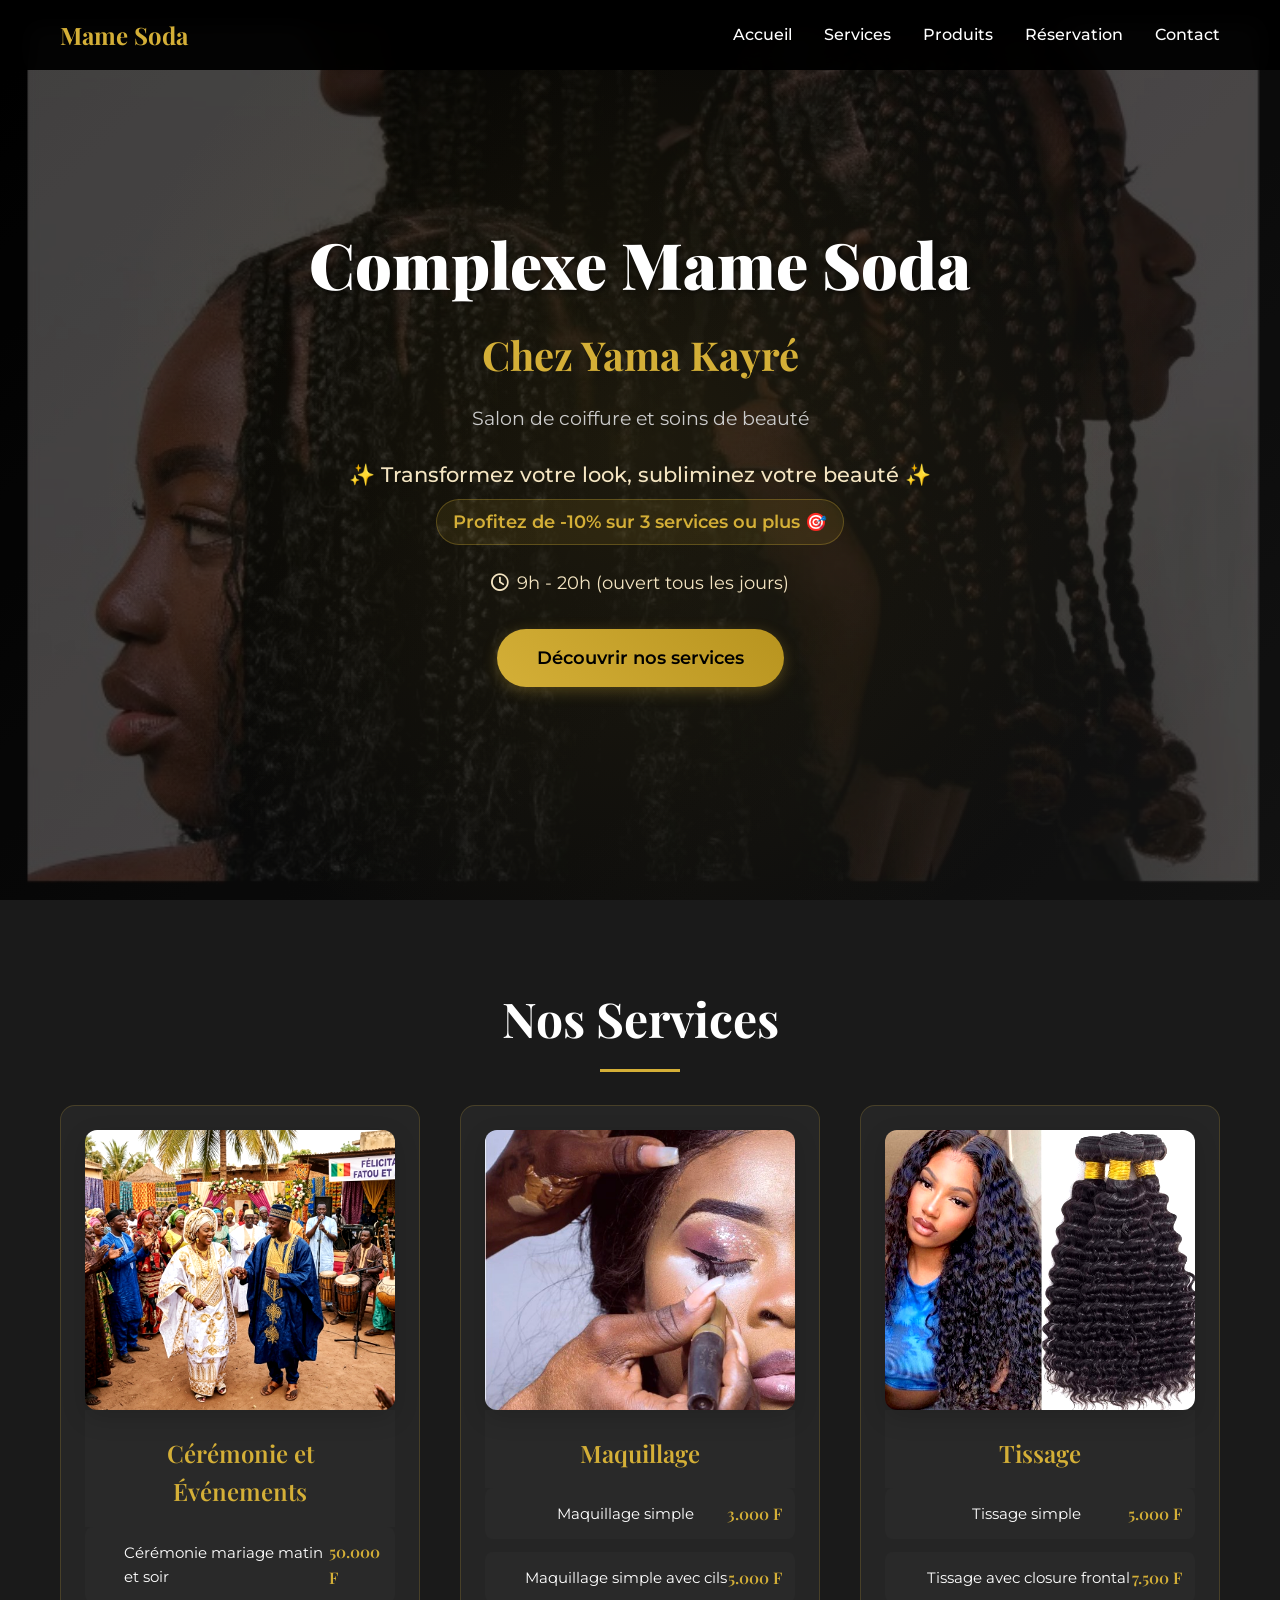
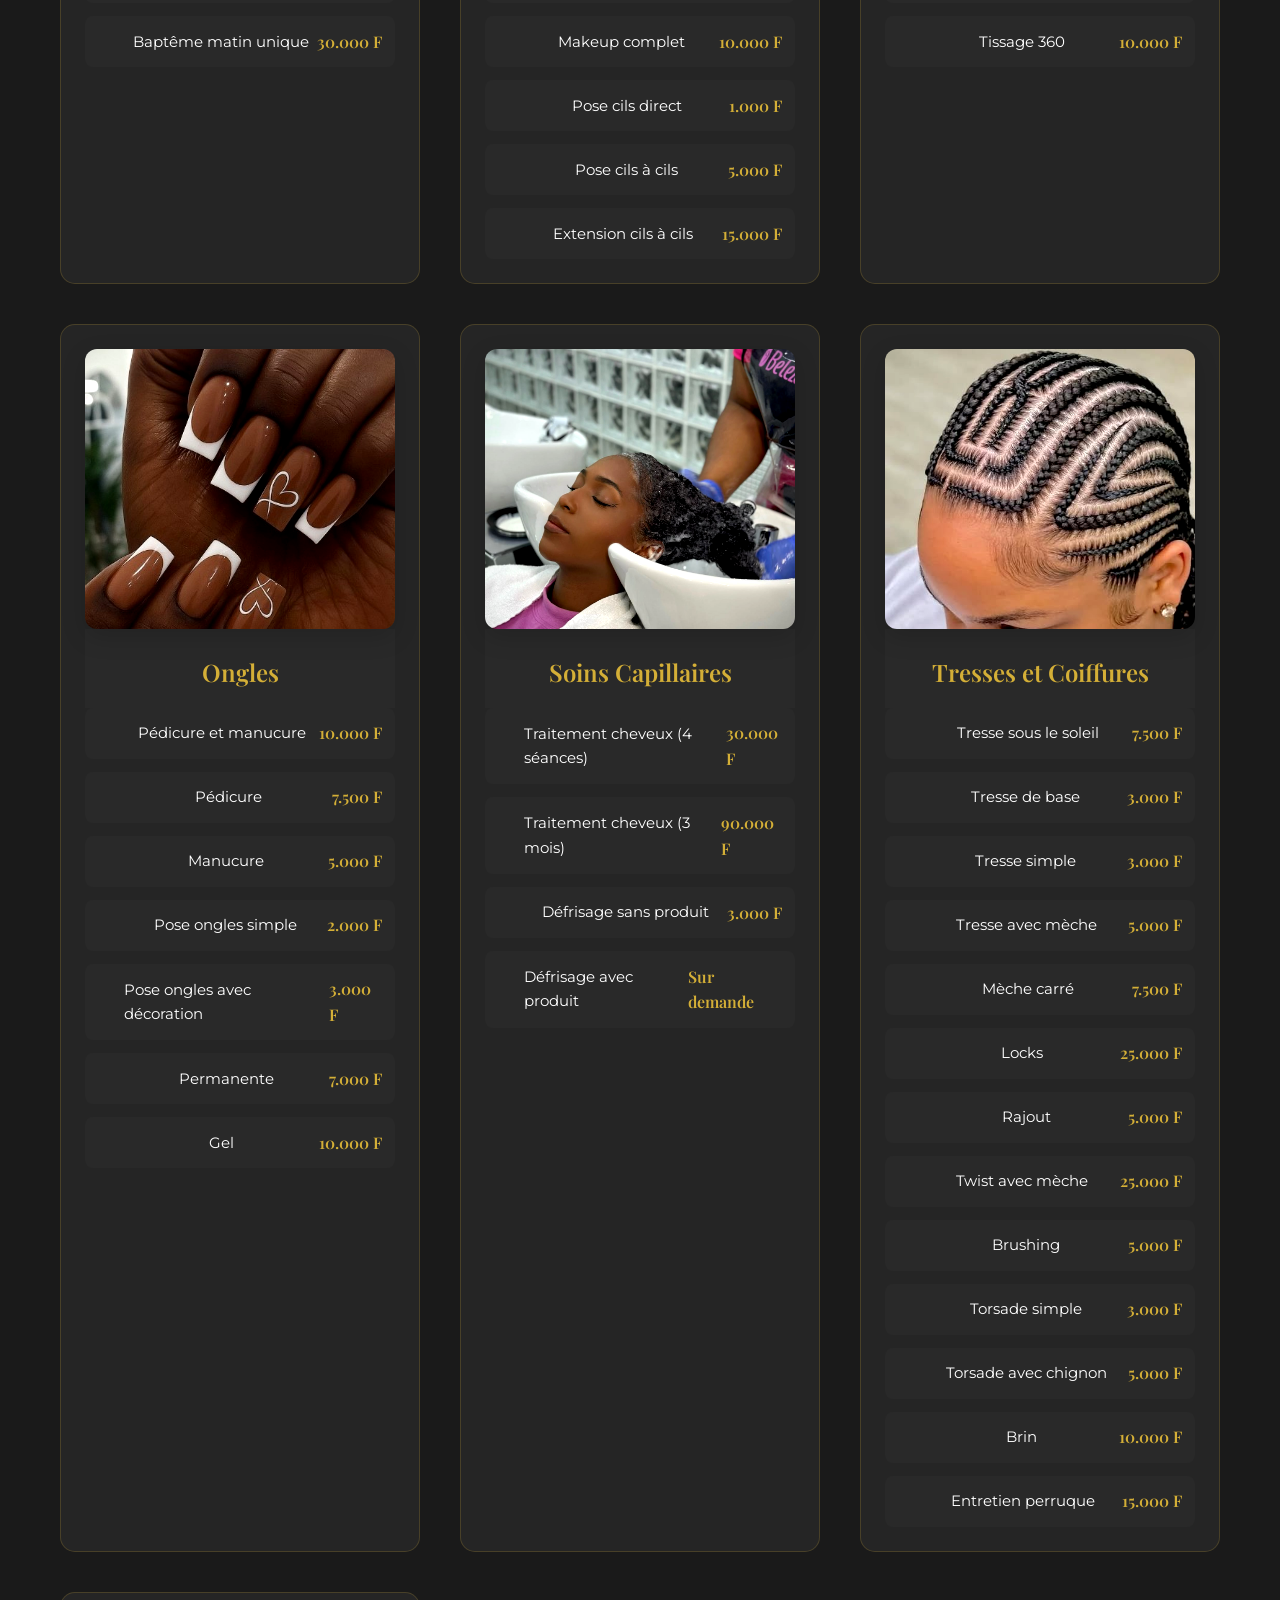
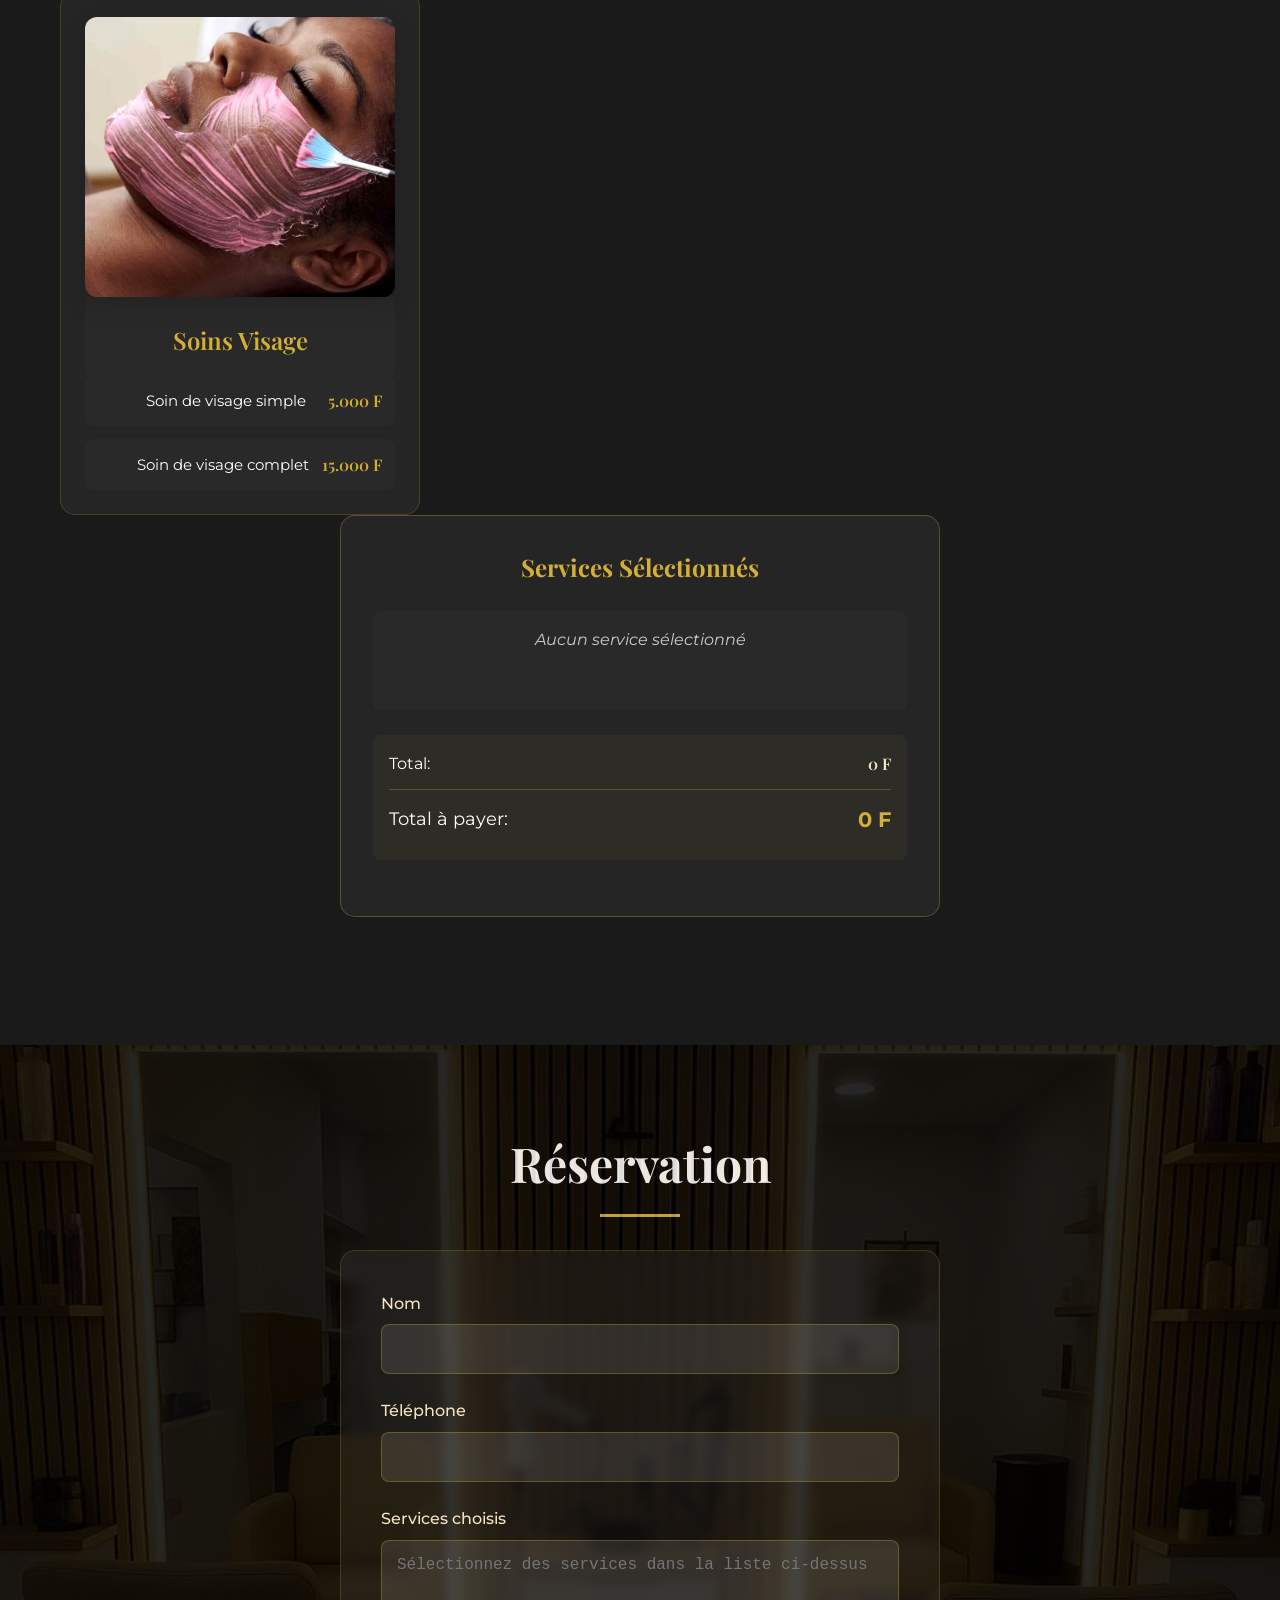
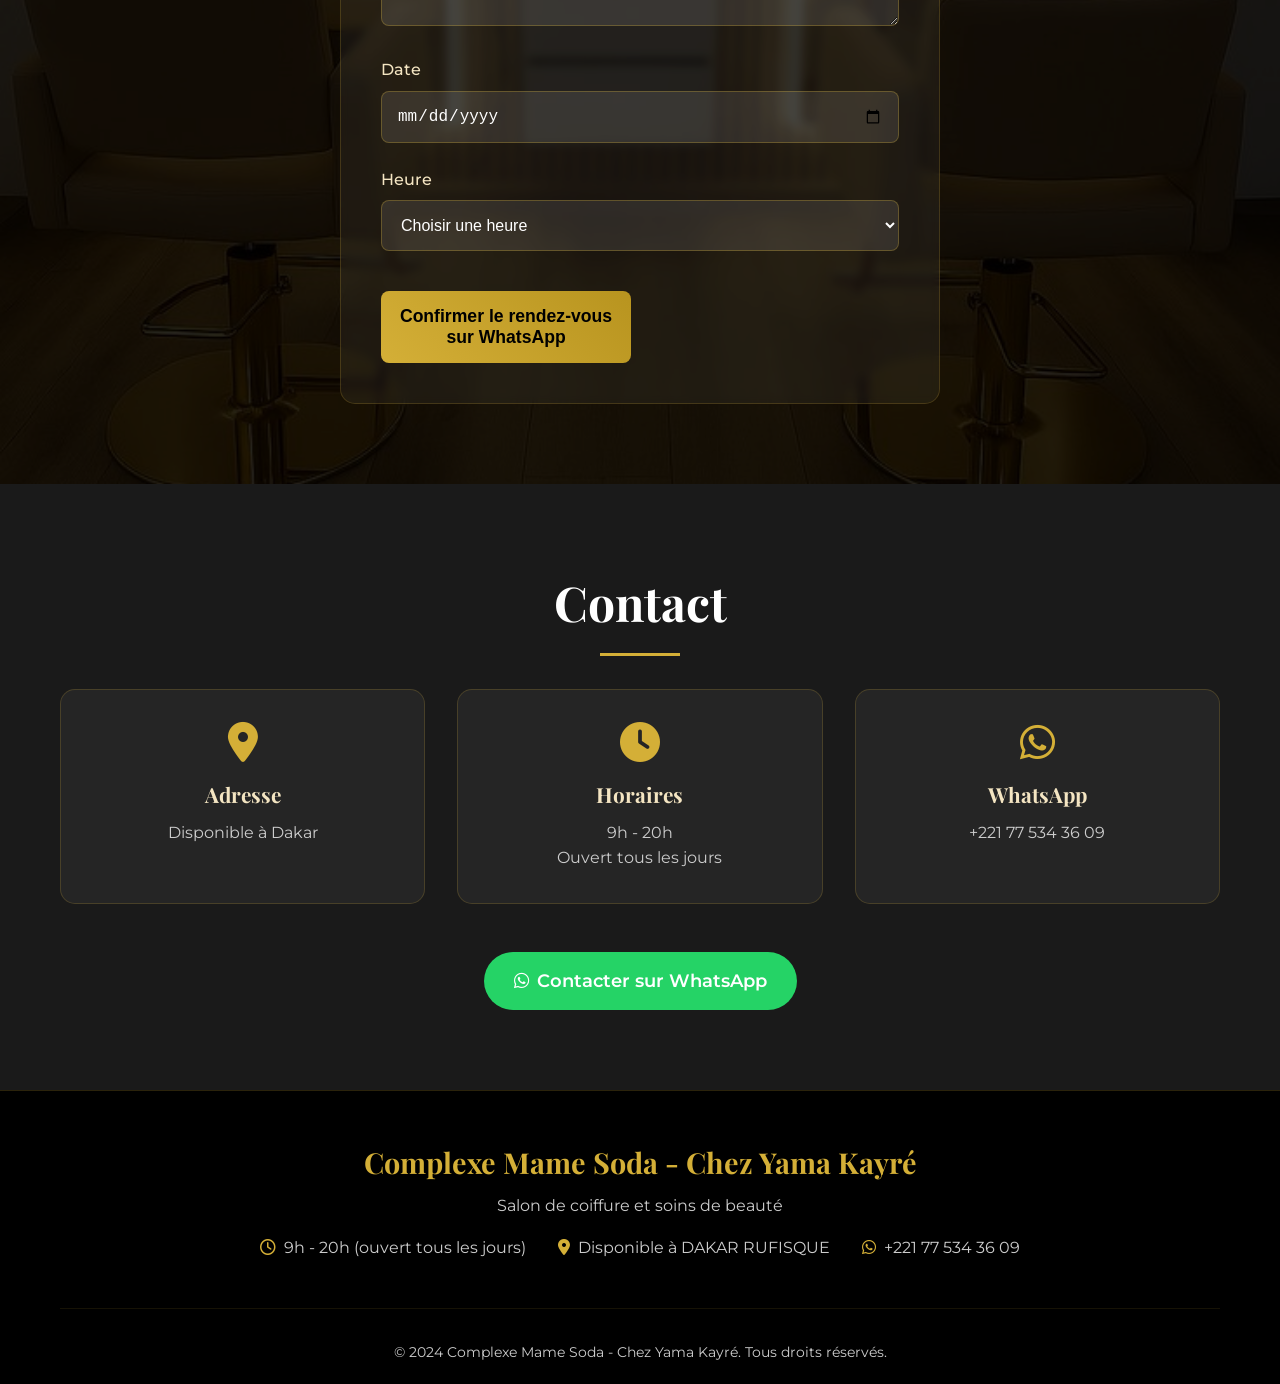
<file: index.html>
<!DOCTYPE html>
<html lang="fr">
<head>
    <meta charset="UTF-8">
    <meta name="viewport" content="width=device-width, initial-scale=1.0">
    <title>Complexe Mame Soda - Chez Yama Kayré</title>
    <link rel="stylesheet" href="style.css">
    <link href="https://fonts.googleapis.com/css2?family=Playfair+Display:wght@400;700;900&family=Montserrat:wght@300;400;500;600&display=swap" rel="stylesheet">
    <link rel="stylesheet" href="https://cdnjs.cloudflare.com/ajax/libs/font-awesome/6.4.0/css/all.min.css">
</head>
<body>
    <!-- Hero Section -->
    <section class="hero">
        <div class="hero-overlay"></div>
        <div class="hero-content">
            <h1 class="hero-title">Complexe Mame Soda</h1>
            <h2 class="hero-subtitle">Chez Yama Kayré</h2>
            <p class="hero-description">Salon de coiffure et soins de beauté</p>
            <div class="hero-cta">
                <p class="hero-tagline">✨ Transformez votre look, subliminez votre beauté ✨</p>
                <p class="hero-subtagline">Profitez de -10% sur 3 services ou plus 🎯</p>
            </div>
            <div class="hero-hours">
                <i class="far fa-clock"></i>
                <span>9h - 20h (ouvert tous les jours)</span>
            </div>
            <a href="#services" class="hero-btn">Découvrir nos services</a>
        </div>
    </section>

    <!-- Navigation -->
    <nav class="navbar">
        <div class="nav-container">
            <div class="nav-logo">
                <span class="logo-text">Mame Soda</span>
            </div>
            <ul class="nav-menu">
                <li><a href="#accueil">Accueil</a></li>
                <li><a href="#services">Services</a></li>
                <li><a href="produits.html">Produits </a></li>
                <li><a href="#reservation">Réservation</a></li>
                <li><a href="#contact">Contact</a></li>
            </ul>
            <div class="hamburger">
                <span></span>
                <span></span>
                <span></span>
            </div>
        </div>
    </nav>

    <!-- Services Section -->
    <section id="services" class="services">
        <div class="container">
            <h2 class="section-title">Nos Services</h2>
            <div class="services-grid">
                <!-- Cérémonie et Événements -->
                <div class="service-category">
                    <div class="service-image">
                        <img src="images/ceremonie-evenements.png" alt="Cérémonie et Événements">
                    </div>
                    <h3 class="category-title">Cérémonie et Événements</h3>
                    <div class="service-list">
                        <div class="service-item" onclick="selectService('Cérémonie mariage matin et soir - 50.000 F')">
                            <span class="service-name">Cérémonie mariage matin et soir</span>
                            <span class="service-price">50.000 F</span>
                        </div>
                        <div class="service-item" onclick="selectService('Baptême matin unique - 30.000 F')">
                            <span class="service-name">Baptême matin unique</span>
                            <span class="service-price">30.000 F</span>
                        </div>
                    </div>
                </div>

                <!-- Maquillage -->
                <div class="service-category">
                    <div class="service-image">
                        <img src="images/maquillage.jpg" alt="Maquillage">
                    </div>
                    <h3 class="category-title">Maquillage</h3>
                    <div class="service-list">
                        <div class="service-item" onclick="selectService('Maquillage simple - 3.000 F')">
                            <span class="service-name">Maquillage simple</span>
                            <span class="service-price">3.000 F</span>
                        </div>
                        <div class="service-item" onclick="selectService('Maquillage simple avec cils - 5.000 F')">
                            <span class="service-name">Maquillage simple avec cils</span>
                            <span class="service-price">5.000 F</span>
                        </div>
                        <div class="service-item" onclick="selectService('Makeup complet - 10.000 F')">
                            <span class="service-name">Makeup complet</span>
                            <span class="service-price">10.000 F</span>
                        </div>
                        <div class="service-item" onclick="selectService('Pose cils direct - 1.000 F')">
                            <span class="service-name">Pose cils direct</span>
                            <span class="service-price">1.000 F</span>
                        </div>
                        <div class="service-item" onclick="selectService('Pose cils à cils - 5.000 F')">
                            <span class="service-name">Pose cils à cils</span>
                            <span class="service-price">5.000 F</span>
                        </div>
                        <div class="service-item" onclick="selectService('Extension cils à cils - 15.000 F')">
                            <span class="service-name">Extension cils à cils</span>
                            <span class="service-price">15.000 F</span>
                        </div>
                    </div>
                </div>

                <!-- Tissage -->
                <div class="service-category">
                    <div class="service-image">
                        <img src="images/tissage.jpg" alt="Tissage">
                    </div>
                    <h3 class="category-title">Tissage</h3>
                    <div class="service-list">
                        <div class="service-item" onclick="selectService('Tissage simple - 5.000 F')">
                            <span class="service-name">Tissage simple</span>
                            <span class="service-price">5.000 F</span>
                        </div>
                        <div class="service-item" onclick="selectService('Tissage avec closure frontal - 7.500 F')">
                            <span class="service-name">Tissage avec closure frontal</span>
                            <span class="service-price">7.500 F</span>
                        </div>
                        <div class="service-item" onclick="selectService('Tissage 360 - 10.000 F')">
                            <span class="service-name">Tissage 360</span>
                            <span class="service-price">10.000 F</span>
                        </div>
                    </div>
                </div>

                <!-- Ongles -->
                <div class="service-category">
                    <div class="service-image">
                        <img src="images/ongles.jpg" alt="Ongles">
                    </div>
                    <h3 class="category-title">Ongles</h3>
                    <div class="service-list">
                        <div class="service-item" onclick="selectService('Pédicure et manucure - 10.000 F')">
                            <span class="service-name">Pédicure et manucure</span>
                            <span class="service-price">10.000 F</span>
                        </div>
                        <div class="service-item" onclick="selectService('Pédicure - 7.500 F')">
                            <span class="service-name">Pédicure</span>
                            <span class="service-price">7.500 F</span>
                        </div>
                        <div class="service-item" onclick="selectService('Manucure - 5.000 F')">
                            <span class="service-name">Manucure</span>
                            <span class="service-price">5.000 F</span>
                        </div>
                        <div class="service-item" onclick="selectService('Pose ongles simple - 2.000 F')">
                            <span class="service-name">Pose ongles simple</span>
                            <span class="service-price">2.000 F</span>
                        </div>
                        <div class="service-item" onclick="selectService('Pose ongles avec décoration - 3.000 F')">
                            <span class="service-name">Pose ongles avec décoration</span>
                            <span class="service-price">3.000 F</span>
                        </div>
                        <div class="service-item" onclick="selectService('Permanente - 7.000 F')">
                            <span class="service-name">Permanente</span>
                            <span class="service-price">7.000 F</span>
                        </div>
                        <div class="service-item" onclick="selectService('Gel - 10.000 F')">
                            <span class="service-name">Gel</span>
                            <span class="service-price">10.000 F</span>
                        </div>
                    </div>
                </div>

                <!-- Soins Capillaires -->
                <div class="service-category">
                    <div class="service-image">
                        <img src="images/soins-capillaires.jpg" alt="Soins Capillaires">
                    </div>
                    <h3 class="category-title">Soins Capillaires</h3>
                    <div class="service-list">
                        <div class="service-item" onclick="selectService('Traitement cheveux (4 séances) - 30.000 F')">
                            <span class="service-name">Traitement cheveux (4 séances)</span>
                            <span class="service-price">30.000 F</span>
                        </div>
                        <div class="service-item" onclick="selectService('Traitement cheveux (3 mois) - 90.000 F')">
                            <span class="service-name">Traitement cheveux (3 mois)</span>
                            <span class="service-price">90.000 F</span>
                        </div>
                        <div class="service-item" onclick="selectService('Défrisage sans produit - 3.000 F')">
                            <span class="service-name">Défrisage sans produit</span>
                            <span class="service-price">3.000 F</span>
                        </div>
                        <div class="service-item" onclick="selectService('Défrisage avec produit - Sur demande')">
                            <span class="service-name">Défrisage avec produit</span>
                            <span class="service-price">Sur demande</span>
                        </div>
                    </div>
                </div>

                <!-- Tresses et Coiffures -->
                <div class="service-category">
                    <div class="service-image">
                        <img src="images/tresses.jpg" alt="Tresses et Coiffures">
                    </div>
                    <h3 class="category-title">Tresses et Coiffures</h3>
                    <div class="service-list">
                        <div class="service-item" onclick="selectService('Tresse sous le soleil - 7.500 F')">
                            <span class="service-name">Tresse sous le soleil</span>
                            <span class="service-price">7.500 F</span>
                        </div>
                        <div class="service-item" onclick="selectService('Tresse de base - 3.000 F')">
                            <span class="service-name">Tresse de base</span>
                            <span class="service-price">3.000 F</span>
                        </div>
                        <div class="service-item" onclick="selectService('Tresse simple - 3.000 F')">
                            <span class="service-name">Tresse simple</span>
                            <span class="service-price">3.000 F</span>
                        </div>
                        <div class="service-item" onclick="selectService('Tresse avec mèche - 5.000 F')">
                            <span class="service-name">Tresse avec mèche</span>
                            <span class="service-price">5.000 F</span>
                        </div>
                        <div class="service-item" onclick="selectService('Mèche carré - 7.500 F')">
                            <span class="service-name">Mèche carré</span>
                            <span class="service-price">7.500 F</span>
                        </div>
                        <div class="service-item" onclick="selectService('Locks - 25.000 F')">
                            <span class="service-name">Locks</span>
                            <span class="service-price">25.000 F</span>
                        </div>
                        <div class="service-item" onclick="selectService('Rajout - 5.000 F')">
                            <span class="service-name">Rajout</span>
                            <span class="service-price">5.000 F</span>
                        </div>
                        <div class="service-item" onclick="selectService('Twist avec mèche - 25.000 F')">
                            <span class="service-name">Twist avec mèche</span>
                            <span class="service-price">25.000 F</span>
                        </div>
                        <div class="service-item" onclick="selectService('Brushing - 5.000 F')">
                            <span class="service-name">Brushing</span>
                            <span class="service-price">5.000 F</span>
                        </div>
                        <div class="service-item" onclick="selectService('Torsade simple - 3.000 F')">
                            <span class="service-name">Torsade simple</span>
                            <span class="service-price">3.000 F</span>
                        </div>
                        <div class="service-item" onclick="selectService('Torsade avec chignon - 5.000 F')">
                            <span class="service-name">Torsade avec chignon</span>
                            <span class="service-price">5.000 F</span>
                        </div>
                        <div class="service-item" onclick="selectService('Brin - 10.000 F')">
                            <span class="service-name">Brin</span>
                            <span class="service-price">10.000 F</span>
                        </div>
                        <div class="service-item" onclick="selectService('Entretien perruque - 15.000 F')">
                            <span class="service-name">Entretien perruque</span>
                            <span class="service-price">15.000 F</span>
                        </div>
                    </div>
                </div>

                <!-- Soins Visage -->
                <div class="service-category">
                    <div class="service-image">
                        <img src="images/soins-visage.jpg" alt="Soins Visage">
                    </div>
                    <h3 class="category-title">Soins Visage</h3>
                    <div class="service-list">
                        <div class="service-item" onclick="selectService('Soin de visage simple - 5.000 F')">
                            <span class="service-name">Soin de visage simple</span>
                            <span class="service-price">5.000 F</span>
                        </div>
                        <div class="service-item" onclick="selectService('Soin de visage complet - 15.000 F')">
                            <span class="service-name">Soin de visage complet</span>
                            <span class="service-price">15.000 F</span>
                        </div>
                    </div>
                </div>
            </div>
            
            <!-- Services Summary -->
            <div class="services-summary">
                <div class="selected-services">
                    <h3>Services Sélectionnés</h3>
                    <div id="selectedServicesList" class="selected-list">
                        <p class="empty-selection">Aucun service sélectionné</p>
                    </div>
                    <div class="total-section">
                        <div class="total-original">
                            <span>Total:</span>
                            <span id="totalOriginal">0 F</span>
                        </div>
                        <div id="discountSection" class="discount-section" style="display: none;">
                            <span>Réduction (-10%):</span>
                            <span id="discountAmount">0 F</span>
                        </div>
                        <div class="total-final">
                            <span>Total à payer:</span>
                            <span id="totalFinal">0 F</span>
                        </div>
                    </div>
                    <button id="clearSelection" class="btn-clear" style="display: none;">Effacer la sélection</button>
                </div>
            </div>
        </div>
    </section>

    <!-- Reservation Section -->
    <section id="reservation" class="reservation">
        <div class="container">
            <h2 class="section-title">Réservation</h2>
            <div class="reservation-form">
                <form id="bookingForm">
                    <div class="form-group">
                        <label for="name">Nom</label>
                        <input type="text" id="name" name="name" required>
                    </div>
                    <div class="form-group">
                        <label for="phone">Téléphone</label>
                        <input type="tel" id="phone" name="phone" required>
                    </div>
                    <div class="form-group">
                        <label for="service">Services choisis</label>
                        <textarea id="service" name="service" placeholder="Sélectionnez des services dans la liste ci-dessus" readonly required rows="3"></textarea>
                    </div>
                    <div class="form-group">
                        <label for="date">Date</label>
                        <input type="date" id="date" name="date" required>
                    </div>
                    <div class="form-group">
                        <label for="time">Heure</label>
                        <select id="time" name="time" required>
                            <option value="">Choisir une heure</option>
                            <option value="09:00">09:00</option>
                            <option value="10:00">10:00</option>
                            <option value="11:00">11:00</option>
                            <option value="12:00">12:00</option>
                            <option value="13:00">13:00</option>
                            <option value="14:00">14:00</option>
                            <option value="15:00">15:00</option>
                            <option value="16:00">16:00</option>
                            <option value="17:00">17:00</option>
                            <option value="18:00">18:00</option>
                            <option value="19:00">19:00</option>
                            <option value="20:00">20:00</option>
                        </select>
                    </div>
                    <button type="submit" class="btn-submit">Confirmer le rendez-vous sur WhatsApp</button>
                </form>
                
                <!-- Récapitulatif -->
                <div id="recapitulatif" class="recapitulatif" style="display: none;">
                    <h3>Récapitulatif de votre rendez-vous</h3>
                    <div class="recap-content">
                        <div class="recap-item">
                            <span class="recap-label">Nom:</span>
                            <span id="recap-name" class="recap-value"></span>
                        </div>
                        <div class="recap-item">
                            <span class="recap-label">Téléphone:</span>
                            <span id="recap-phone" class="recap-value"></span>
                        </div>
                        <div class="recap-item">
                            <span class="recap-label">Service:</span>
                            <span id="recap-service" class="recap-value"></span>
                        </div>
                        <div class="recap-item">
                            <span class="recap-label">Date:</span>
                            <span id="recap-date" class="recap-value"></span>
                        </div>
                        <div class="recap-item">
                            <span class="recap-label">Heure:</span>
                            <span id="recap-time" class="recap-value"></span>
                        </div>
                    </div>
                    <div class="recap-actions">
                        <button id="modify-btn" class="btn-modify">Modifier</button>
                        <button id="confirm-whatsapp-btn" class="btn-submit">Envoyer sur WhatsApp</button>
                    </div>
                </div>
            </div>
        </div>
    </section>

    <!-- Contact Section -->
    <section id="contact" class="contact">
        <div class="container">
            <h2 class="section-title">Contact</h2>
            <div class="contact-info">
                <div class="contact-item">
                    <i class="fas fa-map-marker-alt"></i>
                    <h3>Adresse</h3>
                    <p>Disponible à Dakar</p>
                </div>
                <div class="contact-item">
                    <i class="fas fa-clock"></i>
                    <h3>Horaires</h3>
                    <p>9h - 20h<br>Ouvert tous les jours</p>
                </div>
                <div class="contact-item">
                    <i class="fab fa-whatsapp"></i>
                    <h3>WhatsApp</h3>
                    <p>+221 77 534 36 09</p>
                </div>
            </div>
            <div class="whatsapp-section">
                <a href="https://wa.me/221775343609" class="whatsapp-btn" target="_blank">
                    <i class="fab fa-whatsapp"></i>
                    Contacter sur WhatsApp
                </a>
            </div>
        </div>
    </section>

    <!-- Footer -->
    <footer class="footer">
        <div class="container">
            <div class="footer-content">
                <h3>Complexe Mame Soda - Chez Yama Kayré</h3>
                <p>Salon de coiffure et soins de beauté</p>
                <div class="footer-info">
                    <p><i class="far fa-clock"></i> 9h - 20h (ouvert tous les jours)</p>
                    <p><i class="fas fa-map-marker-alt"></i> Disponible à DAKAR RUFISQUE</p>
                    <p><i class="fab fa-whatsapp"></i> +221 77 534 36 09</p>
                </div>
            </div>
            <div class="footer-bottom">
                <p>&copy; 2024 Complexe Mame Soda - Chez Yama Kayré. Tous droits réservés.</p>
            </div>
        </div>
    </footer>

    <script src="script.js"></script>
</body>
</html>
</file>
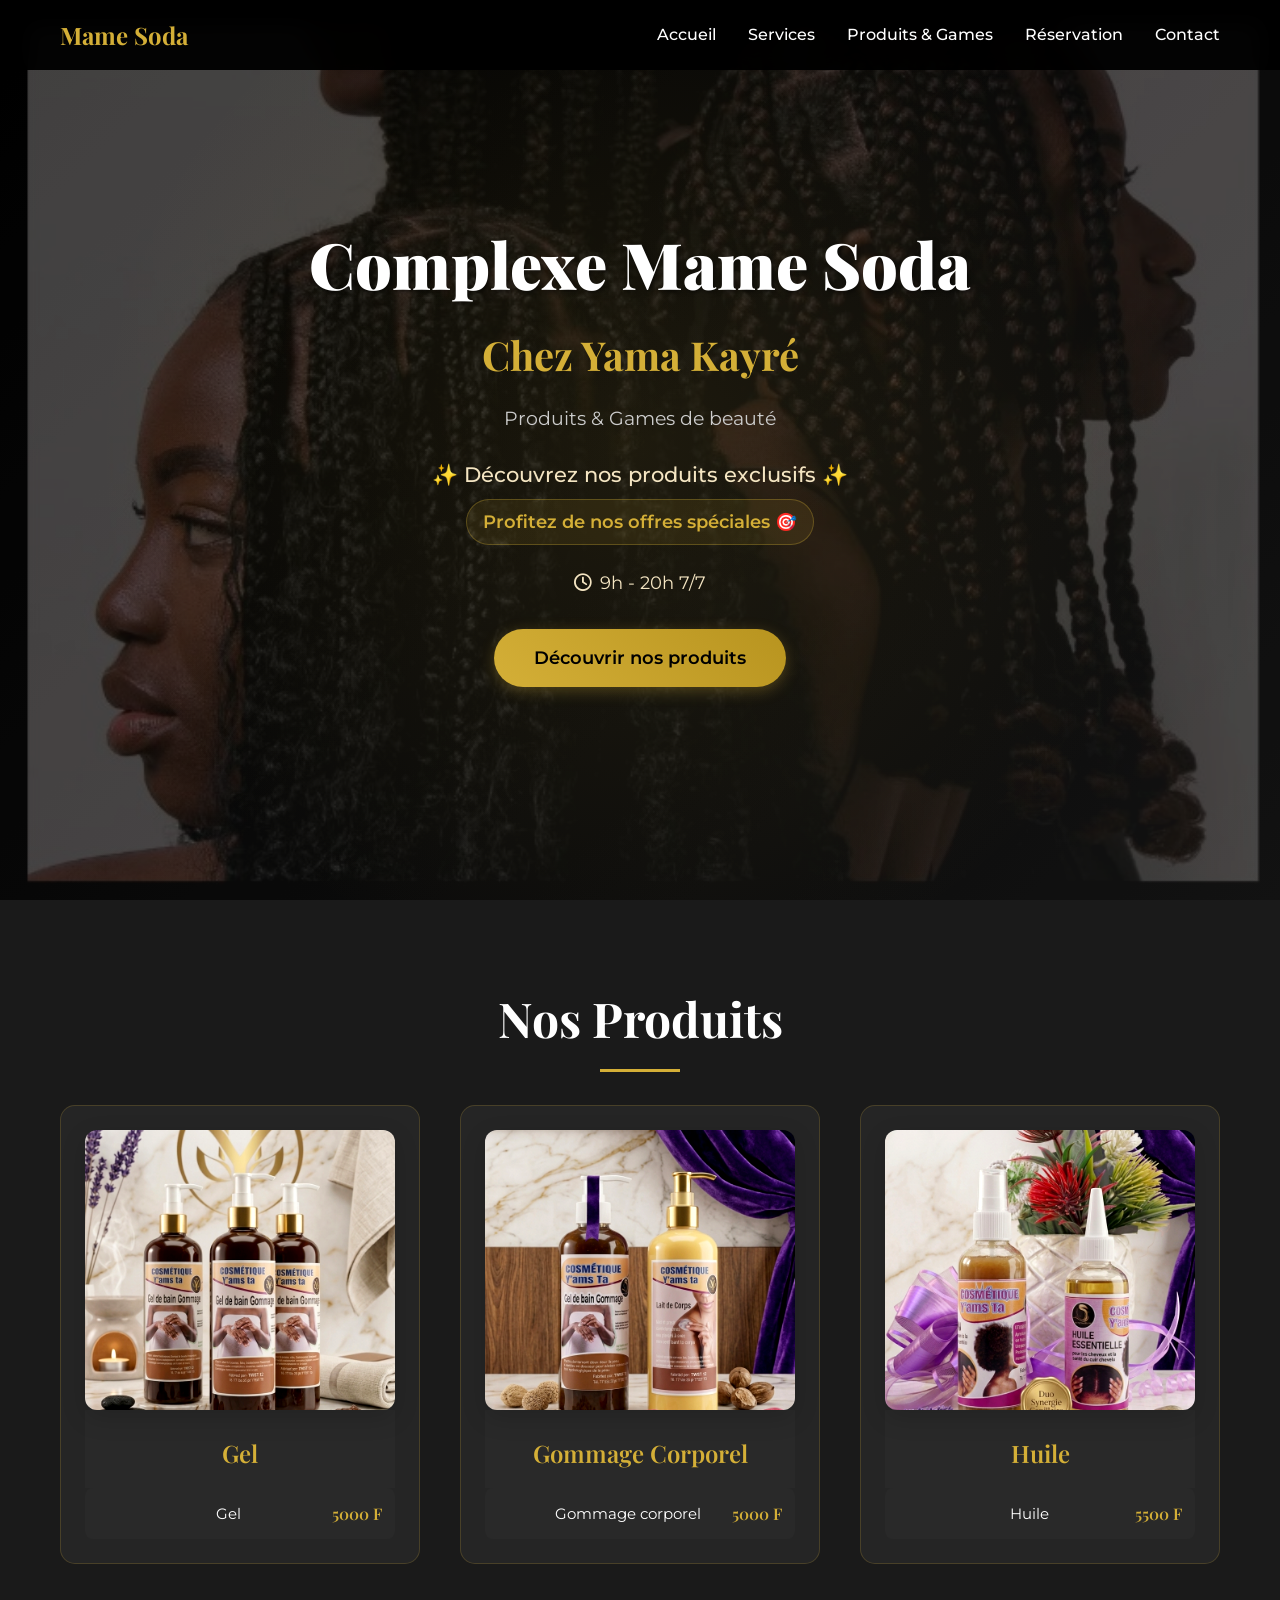
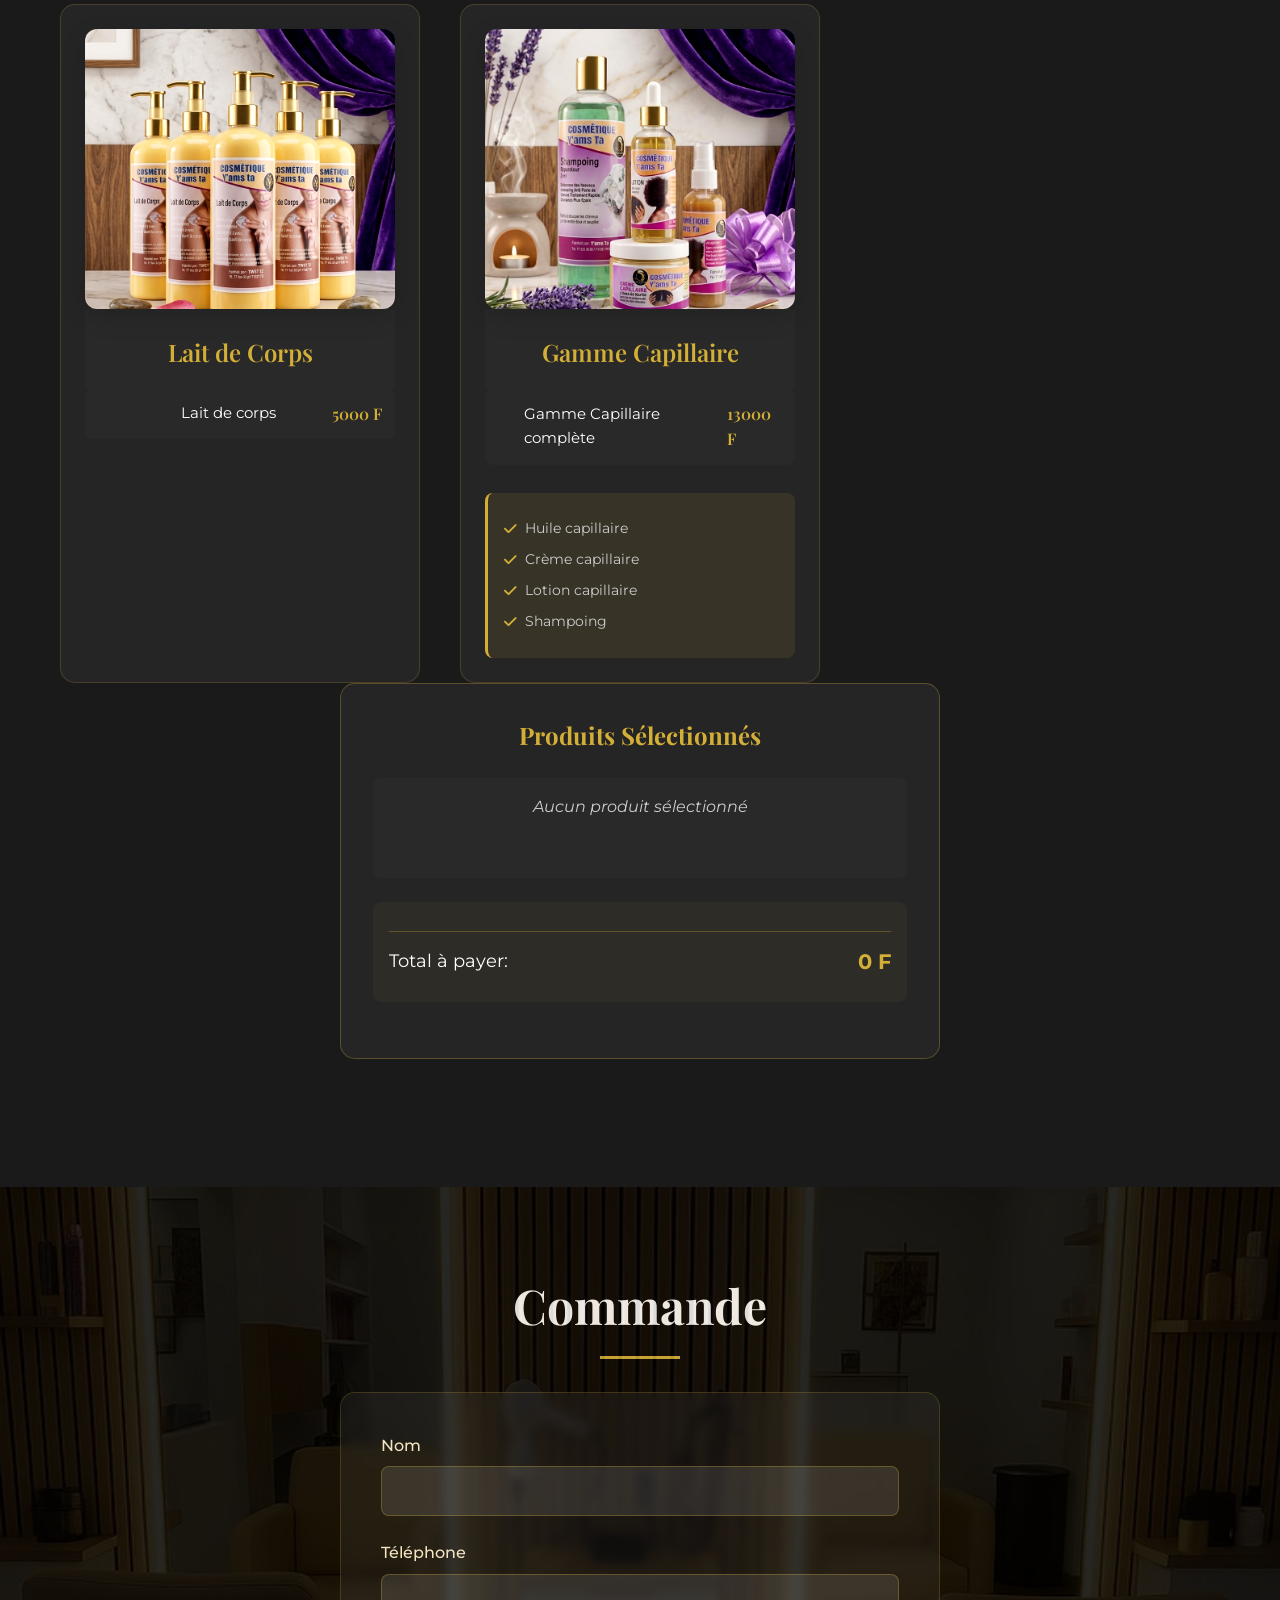
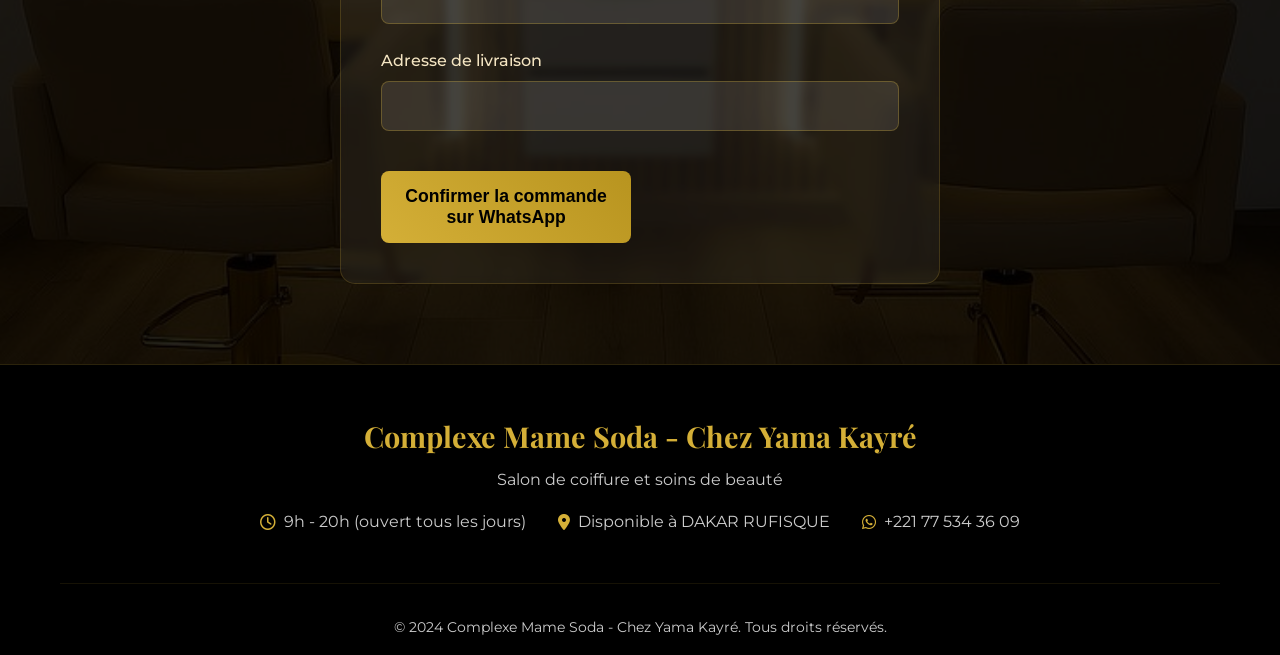
<file: produits.html>
<!DOCTYPE html>
<html lang="fr">
<head>
    <meta charset="UTF-8">
    <meta name="viewport" content="width=device-width, initial-scale=1.0">
    <title>Produits & Games - Complexe Mame Soda</title>
    <link rel="stylesheet" href="style.css">
    <link href="https://fonts.googleapis.com/css2?family=Playfair+Display:wght@400;700;900&family=Montserrat:wght@300;400;500;600&display=swap" rel="stylesheet">
    <link rel="stylesheet" href="https://cdnjs.cloudflare.com/ajax/libs/font-awesome/6.4.0/css/all.min.css">
</head>
<body>
    <!-- Hero Section -->
    <section class="hero">
        <div class="hero-overlay"></div>
        <div class="hero-content">
            <h1 class="hero-title">Complexe Mame Soda</h1>
            <h2 class="hero-subtitle">Chez Yama Kayré</h2>
            <p class="hero-description">Produits & Games de beauté</p>
            <div class="hero-cta">
                <p class="hero-tagline">✨ Découvrez nos produits exclusifs ✨</p>
                <p class="hero-subtagline">Profitez de nos offres spéciales 🎯</p>
            </div>
            <div class="hero-hours">
                <i class="far fa-clock"></i>
                <span>9h - 20h 7/7</span>
            </div>
            <a href="#products" class="hero-btn">Découvrir nos produits</a>
        </div>
    </section>

    <!-- Navigation -->
    <nav class="navbar">
        <div class="nav-container">
            <div class="nav-logo">
                <span class="logo-text">Mame Soda</span>
            </div>
            <ul class="nav-menu">
                <li><a href="index.html">Accueil</a></li>
                <li><a href="index.html#services">Services</a></li>
                <li><a href="produits.html" class="active">Produits & Games</a></li>
                <li><a href="index.html#reservation">Réservation</a></li>
                <li><a href="index.html#contact">Contact</a></li>
            </ul>
            <div class="hamburger">
                <span></span>
                <span></span>
                <span></span>
            </div>
        </div>
    </nav>

    <!-- Products Section -->
    <section id="products" class="services">
        <div class="container">
            <h2 class="section-title">Nos Produits</h2>
            <div class="services-grid">
                <!-- Gel -->
                <div class="service-category">
                    <div class="service-image">
                        <img src="images/Gel.png" alt="Gel">
                    </div>
                    <h3 class="category-title">Gel</h3>
                    <div class="service-list">
                        <div class="service-item" onclick="selectService('Gel - 5000 F')">
                            <span class="service-name">Gel</span>
                            <span class="service-price">5000 F</span>
                        </div>
                    </div>
                </div>

                <!-- Gommage Corporel -->
                <div class="service-category">
                    <div class="service-image">
                        <img src="images/gommage-corporel.png" alt="Gommage Corporel">
                    </div>
                    <h3 class="category-title">Gommage Corporel</h3>
                    <div class="service-list">
                        <div class="service-item" onclick="selectService('Gommage corporel - 5000 F')">
                            <span class="service-name">Gommage corporel</span>
                            <span class="service-price">5000 F</span>
                        </div>
                    </div>
                </div>

                <!-- Huile -->
                <div class="service-category">
                    <div class="service-image">
                        <img src="images/huiles.png" alt="Huile">
                    </div>
                    <h3 class="category-title">Huile</h3>
                    <div class="service-list">
                        <div class="service-item" onclick="selectService('Huile - 5500 F')">
                            <span class="service-name">Huile</span>
                            <span class="service-price">5500 F</span>
                        </div>
                    </div>
                </div>

                <!-- Lait de Corps -->
                <div class="service-category">
                    <div class="service-image">
                        <img src="images/LAITDECORPS.png" alt="Lait de Corps">
                    </div>
                    <h3 class="category-title">Lait de Corps</h3>
                    <div class="service-list">
                        <div class="service-item" onclick="selectService('Lait de corps - 5000 F')">
                            <span class="service-name">Lait de corps</span>
                            <span class="service-price">5000 F</span>
                        </div>
                    </div>
                </div>

                <!-- Gamme Capillaire -->
                <div class="service-category">
                    <div class="service-image">
                        <img src="images/gamme-capillaires.png" alt="Gamme Capillaire">
                    </div>
                    <h3 class="category-title">Gamme Capillaire</h3>
                    <div class="service-list">
                        <div class="service-item" onclick="selectService('Gamme Capillaire complète - 13000 F')">
                            <span class="service-name">Gamme Capillaire complète</span>
                            <span class="service-price">13000 F</span>
                        </div>
                        <div class="gamme-details">
                            <p><i class="fas fa-check"></i> Huile capillaire</p>
                            <p><i class="fas fa-check"></i> Crème capillaire</p>
                            <p><i class="fas fa-check"></i> Lotion capillaire</p>
                            <p><i class="fas fa-check"></i> Shampoing</p>
                        </div>
                    </div>
                </div>
            </div>
            
            <!-- Products Summary -->
            <div class="services-summary">
                <div class="selected-services">
                    <h3>Produits Sélectionnés</h3>
                    <div id="selectedServicesList" class="selected-list">
                        <p class="empty-selection">Aucun produit sélectionné</p>
                    </div>
                    <div class="total-section">
                        <div class="total-final">
                            <span>Total à payer:</span>
                            <span id="totalFinal">0 F</span>
                        </div>
                    </div>
                    <button id="clearSelection" class="btn-clear" style="display: none;">Effacer la sélection</button>
                </div>
            </div>
        </div>
    </section>

    <!-- Order Section -->
    <section id="order" class="reservation">
        <div class="container">
            <h2 class="section-title">Commande</h2>
            <div class="reservation-form">
                <form id="orderForm">
                    <div class="form-group">
                        <label for="name">Nom</label>
                        <input type="text" id="name" name="name" required>
                    </div>
                    <div class="form-group">
                        <label for="phone">Téléphone</label>
                        <input type="tel" id="phone" name="phone" required>
                    </div>
                    <div class="form-group">
                        <label for="address">Adresse de livraison</label>
                        <input type="text" id="address" name="address" required>
                    </div>
                    <button type="submit" class="btn-submit">Confirmer la commande sur WhatsApp</button>
                </form>
            </div>
        </div>
    </section>

    <!-- Footer -->
    <footer class="footer">
        <div class="container">
            <div class="footer-content">
                <h3>Complexe Mame Soda - Chez Yama Kayré</h3>
                <p>Salon de coiffure et soins de beauté</p>
                <div class="footer-info">
                    <p><i class="far fa-clock"></i> 9h - 20h (ouvert tous les jours)</p>
                    <p><i class="fas fa-map-marker-alt"></i> Disponible à DAKAR RUFISQUE</p>
                    <p><i class="fab fa-whatsapp"></i> +221 77 534 36 09</p>
                </div>
            </div>
            <div class="footer-bottom">
                <p>&copy; 2024 Complexe Mame Soda - Chez Yama Kayré. Tous droits réservés.</p>
            </div>
        </div>
    </footer>

    <script src="script.js"></script>
</body>
</html>
</file>
<file: style.css>
* {
    margin: 0;
    padding: 0;
    box-sizing: border-box;
}

:root {
    --primary-black: #000000;
    --secondary-black: #1a1a1a;
    --accent-gold: #d4af37;
    --light-gold: #f4e5c2;
    --text-light: #ffffff;
    --text-gray: #cccccc;
    --border-gold: #b8941f;
}

body {
    font-family: 'Montserrat', sans-serif;
    line-height: 1.6;
    color: var(--text-light);
    background-color: var(--primary-black);
    overflow-x: hidden;
}

.container {
    max-width: 1200px;
    margin: 0 auto;
    padding: 0 20px;
}

/* Typography */
h1, h2, h3 {
    font-family: 'Playfair Display', serif;
}

/* Hero Section */
.hero {
    position: relative;
    height: 100vh;
    display: flex;
    align-items: center;
    justify-content: center;
    text-align: center;
    background: linear-gradient(135deg, var(--primary-black) 0%, var(--secondary-black) 100%);
    overflow: hidden;
}

.hero::before {
    content: '';
    position: absolute;
    top: 0;
    left: 0;
    width: 100%;
    height: 100%;
    background-image: url('/images/hero-background.jpg');
    background-size: cover;
    background-position: center;
    background-repeat: no-repeat;
    opacity: 0.30; /* Effet filigrane */
    z-index: 1;
}

.hero-overlay {
    position: absolute;
    top: 0;
    left: 0;
    width: 100%;
    height: 100%;
    background: radial-gradient(circle at center, rgba(212, 175, 55, 0.1) 0%, transparent 70%);
    z-index: 2;
}

.hero-content {
    position: relative;
    z-index: 3;
    max-width: 800px;
    padding: 0 20px;
}

.hero-title {
    font-size: 4rem;
    font-weight: 900;
    color: var(--text-light);
    margin-bottom: 0.5rem;
    text-shadow: 2px 2px 4px rgba(0, 0, 0, 0.5);
    animation: fadeInUp 1s ease-out;
}

.hero-subtitle {
    font-size: 2.5rem;
    font-weight: 700;
    color: var(--accent-gold);
    margin-bottom: 1rem;
    animation: fadeInUp 1s ease-out 0.2s both;
}

.hero-description {
    font-size: 1.2rem;
    color: var(--text-gray);
    margin-bottom: 1.5rem;
    animation: fadeInUp 1s ease-out 0.4s both;
}

.hero-cta {
    margin: 1.5rem 0;
}

.hero-tagline {
    font-size: 1.3rem;
    color: var(--light-gold);
    margin-bottom: 0.5rem;
    font-weight: 500;
    animation: fadeInUp 1s ease-out 0.6s both;
}

.hero-subtagline {
    font-size: 1.1rem;
    color: var(--accent-gold);
    font-weight: 600;
    animation: fadeInUp 1s ease-out 0.8s both;
    background: rgba(212, 175, 55, 0.1);
    padding: 0.5rem 1rem;
    border-radius: 25px;
    display: inline-block;
    border: 1px solid rgba(212, 175, 55, 0.3);
}

.hero-hours {
    display: flex;
    align-items: center;
    justify-content: center;
    gap: 0.5rem;
    margin-bottom: 2rem;
    color: var(--light-gold);
    font-size: 1.1rem;
    animation: fadeInUp 1s ease-out 1s both;
}

.hero-btn {
    display: inline-block;
    background: linear-gradient(45deg, var(--accent-gold), var(--border-gold));
    color: var(--primary-black);
    padding: 15px 40px;
    text-decoration: none;
    border-radius: 50px;
    font-weight: 600;
    font-size: 1.1rem;
    transition: all 0.3s ease;
    box-shadow: 0 4px 15px rgba(212, 175, 55, 0.3);
    animation: fadeInUp 1s ease-out 1.2s both;
}

.hero-btn:hover {
    transform: translateY(-3px);
    box-shadow: 0 8px 25px rgba(212, 175, 55, 0.5);
    background: linear-gradient(45deg, var(--border-gold), var(--accent-gold));
}

/* Navigation */
.navbar {
    position: fixed;
    top: 0;
    width: 100%;
    background: rgba(0, 0, 0, 0.95);
    backdrop-filter: blur(10px);
    z-index: 1000;
    padding: 1rem 0;
    transition: all 0.3s ease;
}

.nav-container {
    max-width: 1200px;
    margin: 0 auto;
    padding: 0 20px;
    display: flex;
    justify-content: space-between;
    align-items: center;
}

.nav-logo .logo-text {
    font-family: 'Playfair Display', serif;
    font-size: 1.5rem;
    font-weight: 700;
    color: var(--accent-gold);
}

.nav-menu {
    display: flex;
    list-style: none;
    gap: 2rem;
}

.nav-menu a {
    text-decoration: none;
    color: var(--text-light);
    font-weight: 500;
    transition: color 0.3s ease;
    position: relative;
}

.nav-menu a:hover {
    color: var(--accent-gold);
}

.nav-menu a::after {
    content: '';
    position: absolute;
    bottom: -5px;
    left: 0;
    width: 0;
    height: 2px;
    background: var(--accent-gold);
    transition: width 0.3s ease;
}

.nav-menu a:hover::after {
    width: 100%;
}

.hamburger {
    display: none;
    flex-direction: column;
    cursor: pointer;
}

.hamburger span {
    width: 25px;
    height: 3px;
    background: var(--accent-gold);
    margin: 3px 0;
    transition: 0.3s;
}

/* Section Styles */
section {
    padding: 80px 0;
}

.section-title {
    text-align: center;
    font-size: 3rem;
    margin-bottom: 3rem;
    color: var(--text-light);
    position: relative;
}

.section-title::after {
    content: '';
    position: absolute;
    bottom: -15px;
    left: 50%;
    transform: translateX(-50%);
    width: 80px;
    height: 3px;
    background: var(--accent-gold);
}

/* Services Summary */
.services-summary {
    margin-bottom: 3rem;
}

.selected-services {
    background: rgba(255, 255, 255, 0.05);
    border: 1px solid rgba(212, 175, 55, 0.3);
    border-radius: 15px;
    padding: 2rem;
    max-width: 600px;
    margin: 0 auto;
}

.selected-services h3 {
    color: var(--accent-gold);
    text-align: center;
    margin-bottom: 1.5rem;
    font-size: 1.5rem;
}

.selected-list {
    min-height: 100px;
    background: rgba(255, 255, 255, 0.02);
    border-radius: 8px;
    padding: 1rem;
    margin-bottom: 1.5rem;
}

.empty-selection {
    color: var(--text-gray);
    text-align: center;
    font-style: italic;
    margin: 0;
}

.selected-service-item {
    display: flex;
    justify-content: space-between;
    align-items: center;
    padding: 0.8rem;
    background: rgba(212, 175, 55, 0.1);
    border-radius: 6px;
    margin-bottom: 0.5rem;
    border-left: 3px solid var(--accent-gold);
}

.selected-service-name {
    color: var(--text-light);
    font-weight: 500;
}

.selected-service-price {
    color: var(--accent-gold);
    font-weight: 600;
    font-family: 'Playfair Display', serif;
}

.total-section {
    background: rgba(212, 175, 55, 0.05);
    border-radius: 8px;
    padding: 1rem;
    margin-bottom: 1.5rem;
}

.total-original,
.discount-section,
.total-final {
    display: flex;
    justify-content: space-between;
    align-items: center;
    margin-bottom: 0.5rem;
}

.total-original span,
.discount-section span,
.total-final span {
    color: var(--text-light);
}

.total-original span:last-child,
.discount-section span:last-child {
    color: var(--light-gold);
    font-weight: 600;
    font-family: 'Playfair Display', serif;
}

.total-final {
    border-top: 1px solid rgba(212, 175, 55, 0.3);
    padding-top: 0.8rem;
    margin-top: 0.8rem;
    font-size: 1.1rem;
}

.total-final span:last-child {
    color: var(--accent-gold);
    font-size: 1.3rem;
    font-weight: 700;
}

.btn-clear {
    background: transparent;
    color: var(--text-gray);
    padding: 10px 20px;
    border: 1px solid var(--text-gray);
    border-radius: 6px;
    cursor: pointer;
    transition: all 0.3s ease;
    font-size: 0.9rem;
    width: 100%;
}

.btn-clear:hover {
    background: rgba(231, 76, 60, 0.1);
    border-color: #e74c3c;
    color: #e74c3c;
}

/* Services Section */
.services {
    background: var(--secondary-black);
}

.services-grid {
    display: grid;
    grid-template-columns: repeat(auto-fit, minmax(320px, 1fr));
    gap: 2.5rem;
}

.service-category {
    background: rgba(255, 255, 255, 0.05);
    border: 1px solid rgba(212, 175, 55, 0.2);
    border-radius: 15px;
    padding: 1.5rem;
    transition: all 0.3s ease;
    overflow: hidden;
}

.service-category:hover {
    transform: translateY(-5px);
    box-shadow: 0 10px 30px rgba(212, 175, 55, 0.2);
    border-color: var(--accent-gold);
}

.service-image {
    width: 100%;
    height: 280px;
    overflow: hidden;
    position: relative;
    border-radius: 12px;
    box-shadow: 0 8px 24px rgba(0, 0, 0, 0.15);
}

.service-image img {
    width: 100%;
    height: 100%;
    object-fit: cover;
    transition: transform 0.4s ease, filter 0.3s ease;
    filter: brightness(1.05) contrast(1.1);
}

.service-category:hover .service-image img {
    transform: scale(1.08);
    filter: brightness(1.1) contrast(1.15);
}

.category-title {
    font-size: 1.5rem;
    color: var(--accent-gold);
    margin: 0;
    padding: 1.5rem 1rem 1rem;
    text-align: center;
    font-weight: 600;
    background: rgba(255, 255, 255, 0.02);
}

.service-list {
    display: flex;
    flex-direction: column;
    gap: 0.8rem;
}

.service-item {
    display: flex;
    justify-content: space-between;
    align-items: center;
    padding: 0.8rem;
    background: rgba(255, 255, 255, 0.02);
    border-radius: 8px;
    transition: all 0.3s ease;
    cursor: pointer;
}

.service-item:hover {
    background: rgba(212, 175, 55, 0.15);
    transform: translateX(5px);
}

.gamme-details {
    margin-top: 1rem;
    padding: 1rem;
    background: rgba(212, 175, 55, 0.1);
    border-radius: 8px;
    border-left: 3px solid var(--accent-gold);
}

.gamme-details p {
    margin: 0.5rem 0;
    color: var(--text-gray);
    font-size: 0.9rem;
    display: flex;
    align-items: center;
    gap: 0.5rem;
}

.gamme-details i {
    color: var(--accent-gold);
}

/* Panier icon */
.service-item::before {
    content: '\f07a';
    font-family: 'Font Awesome 6 Free';
    font-weight: 900;
    margin-right: 0.5rem;
    color: var(--accent-gold);
    opacity: 0;
    transition: opacity 0.3s ease;
}

.service-item:hover::before {
    opacity: 1;
}

.service-item.selected {
    background: rgba(212, 175, 55, 0.2);
    border-left: 3px solid var(--accent-gold);
}

.service-item.selected::before {
    opacity: 1;
    color: var(--accent-gold);
}

.service-name {
    color: var(--text-light);
    font-size: 0.95rem;
}

.service-price {
    color: var(--accent-gold);
    font-weight: 600;
    font-family: 'Playfair Display', serif;
}

/* Reservation Section */
.reservation {
    background: var(--primary-black);
    position: relative;
    overflow: hidden;
}

.reservation::before {
    content: '';
    position: absolute;
    top: 0;
    left: 0;
    width: 100%;
    height: 100%;
    background-image: url('/images/salon.jpg');
    background-size: cover;
    background-position: center;
    background-repeat: no-repeat;
    opacity: 0.15; /* Effet filigrane légèrement plus visible */
    z-index: 1;
}

.reservation-form {
    position: relative;
    z-index: 2;
    max-width: 600px;
    margin: 0 auto;
    background: rgba(255, 255, 255, 0.05);
    border: 1px solid rgba(212, 175, 55, 0.2);
    border-radius: 15px;
    padding: 2.5rem;
    backdrop-filter: blur(5px);
}

.form-group {
    margin-bottom: 1.5rem;
}

.form-group label {
    display: block;
    margin-bottom: 0.5rem;
    color: var(--light-gold);
    font-weight: 500;
}

.form-group input,
.form-group select {
    width: 100%;
    padding: 15px;
    background: rgba(255, 255, 255, 0.1);
    border: 1px solid rgba(212, 175, 55, 0.3);
    border-radius: 8px;
    color: var(--text-light);
    font-size: 1rem;
    transition: all 0.3s ease;
}

.form-group textarea {
    width: 100%;
    padding: 15px;
    background: rgba(255, 255, 255, 0.1);
    border: 1px solid rgba(212, 175, 55, 0.3);
    border-radius: 8px;
    color: var(--text-light);
    font-size: 1rem;
    transition: all 0.3s ease;
    resize: vertical;
    min-height: 80px;
}

.form-group textarea:focus {
    outline: none;
    border-color: var(--accent-gold);
    background: rgba(255, 255, 255, 0.15);
    box-shadow: 0 0 10px rgba(212, 175, 55, 0.3);
}

.form-group select option {
    background: var(--secondary-black);
    color: var(--text-light);
}

.btn-submit {
    width: 100%;
    background: linear-gradient(45deg, var(--accent-gold), var(--border-gold));
    color: var(--primary-black);
    padding: 15px;
    border: none;
    border-radius: 8px;
    font-size: 1.1rem;
    font-weight: 600;
    cursor: pointer;
    transition: all 0.3s ease;
    margin-top: 1rem;
}

.btn-submit:hover {
    background: linear-gradient(45deg, var(--border-gold), var(--accent-gold));
    transform: translateY(-2px);
    box-shadow: 0 5px 20px rgba(212, 175, 55, 0.4);
}

/* Contact Section */
.contact {
    background: var(--secondary-black);
}

.contact-info {
    display: grid;
    grid-template-columns: repeat(auto-fit, minmax(250px, 1fr));
    gap: 2rem;
    margin-bottom: 3rem;
}

.contact-item {
    text-align: center;
    padding: 2rem;
    background: rgba(255, 255, 255, 0.05);
    border-radius: 15px;
    border: 1px solid rgba(212, 175, 55, 0.2);
    transition: all 0.3s ease;
}

.contact-item:hover {
    transform: translateY(-5px);
    box-shadow: 0 10px 30px rgba(212, 175, 55, 0.2);
}

.contact-item i {
    font-size: 2.5rem;
    color: var(--accent-gold);
    margin-bottom: 1rem;
}

.contact-item h3 {
    color: var(--light-gold);
    margin-bottom: 0.5rem;
    font-size: 1.3rem;
}

.contact-item p {
    color: var(--text-gray);
}

.whatsapp-section {
    text-align: center;
}

.whatsapp-btn {
    display: inline-flex;
    align-items: center;
    gap: 0.5rem;
    background: #25d366;
    color: white;
    padding: 15px 30px;
    text-decoration: none;
    border-radius: 50px;
    font-weight: 600;
    font-size: 1.1rem;
    transition: all 0.3s ease;
}

.whatsapp-btn:hover {
    background: #128c7e;
    transform: translateY(-3px);
    box-shadow: 0 5px 20px rgba(37, 211, 102, 0.4);
}

/* Footer */
.footer {
    background: var(--primary-black);
    border-top: 1px solid rgba(212, 175, 55, 0.2);
    padding: 3rem 0 1rem;
}

.footer-content {
    text-align: center;
    margin-bottom: 2rem;
}

.footer-content h3 {
    color: var(--accent-gold);
    font-size: 1.8rem;
    margin-bottom: 0.5rem;
}

.footer-content p {
    color: var(--text-gray);
    margin-bottom: 1rem;
}

.footer-info {
    display: flex;
    justify-content: center;
    gap: 2rem;
    flex-wrap: wrap;
}

.footer-info p {
    color: var(--text-gray);
    display: flex;
    align-items: center;
    gap: 0.5rem;
}

.footer-info i {
    color: var(--accent-gold);
}

.footer-bottom {
    text-align: center;
    padding-top: 2rem;
    border-top: 1px solid rgba(212, 175, 55, 0.1);
}

.footer-bottom p {
    color: var(--text-gray);
    font-size: 0.9rem;
}

/* Récapitulatif Styles */
.recapitulatif {
    background: rgba(255, 255, 255, 0.05);
    border: 1px solid rgba(212, 175, 55, 0.3);
    border-radius: 15px;
    padding: 2rem;
    margin-top: 2rem;
    animation: slideInUp 0.5s ease;
}

.recapitulatif h3 {
    color: var(--accent-gold);
    text-align: center;
    margin-bottom: 1.5rem;
    font-size: 1.5rem;
}

.recap-content {
    margin-bottom: 2rem;
}

.recap-item {
    display: flex;
    justify-content: space-between;
    align-items: center;
    padding: 1rem;
    background: rgba(255, 255, 255, 0.02);
    border-radius: 8px;
    margin-bottom: 0.8rem;
    border-left: 3px solid var(--accent-gold);
}

.recap-label {
    color: var(--light-gold);
    font-weight: 600;
    font-size: 0.95rem;
}

.recap-value {
    color: var(--text-light);
    font-weight: 500;
}

.recap-actions {
    display: flex;
    gap: 1rem;
    justify-content: center;
}

.btn-modify {
    background: transparent;
    color: var(--accent-gold);
    padding: 12px 25px;
    border: 2px solid var(--accent-gold);
    border-radius: 8px;
    font-weight: 600;
    cursor: pointer;
    transition: all 0.3s ease;
    font-size: 1rem;
}

.btn-modify:hover {
    background: var(--accent-gold);
    color: var(--primary-black);
    transform: translateY(-2px);
}

.recap-pricing {
    margin-top: 1.5rem;
    padding-top: 1.5rem;
    border-top: 1px solid rgba(212, 175, 55, 0.3);
}

.recap-total {
    background: rgba(212, 175, 55, 0.1);
    border-radius: 8px;
    padding: 1rem;
    margin-top: 0.8rem;
}

.recap-total .recap-label {
    color: var(--accent-gold);
    font-weight: 600;
}

.recap-total .recap-value {
    color: var(--accent-gold);
    font-size: 1.2rem;
    font-weight: 700;
}

.btn-submit {
    flex: 1;
    max-width: 250px;
}

/* Animations */
@keyframes fadeInUp {
    from {
        opacity: 0;
        transform: translateY(30px);
    }
    to {
        opacity: 1;
        transform: translateY(0);
    }
}

/* Responsive Design */
@media (max-width: 768px) {
    .hero-title {
        font-size: 2.5rem;
    }

    .hero-subtitle {
        font-size: 1.8rem;
    }

    .hero-description {
        font-size: 1rem;
    }

    .section-title {
        font-size: 2rem;
    }

    .nav-menu {
        position: fixed;
        left: -100%;
        top: 70px;
        flex-direction: column;
        background-color: rgba(0, 0, 0, 0.98);
        width: 100%;
        text-align: center;
        transition: 0.3s;
        box-shadow: 0 10px 27px rgba(0, 0, 0, 0.05);
        padding: 2rem 0;
    }

    .nav-menu.active {
        left: 0;
    }

    .hamburger {
        display: flex;
    }

    .hamburger.active span:nth-child(2) {
        opacity: 0;
    }

    .hamburger.active span:nth-child(1) {
        transform: translateY(8px) rotate(45deg);
    }

    .hamburger.active span:nth-child(3) {
        transform: translateY(-8px) rotate(-45deg);
    }

    .services-grid {
        grid-template-columns: 1fr;
    }

    .contact-info {
        grid-template-columns: 1fr;
    }

    .footer-info {
        flex-direction: column;
        gap: 1rem;
    }

    .reservation-form {
        padding: 1.5rem;
    }
}

@media (max-width: 480px) {
    .hero-title {
        font-size: 2rem;
    }

    .hero-subtitle {
        font-size: 1.5rem;
    }

    .service-category {
        padding: 1.5rem;
    }

    .reservation-form {
        padding: 1rem;
    }
}

/* Smooth scrolling */
html {
    scroll-behavior: smooth;
}

/* Custom scrollbar */
::-webkit-scrollbar {
    width: 8px;
}

::-webkit-scrollbar-track {
    background: var(--secondary-black);
}

::-webkit-scrollbar-thumb {
    background: var(--accent-gold);
    border-radius: 4px;
}

::-webkit-scrollbar-thumb:hover {
    background: var(--border-gold);
}
</file>
